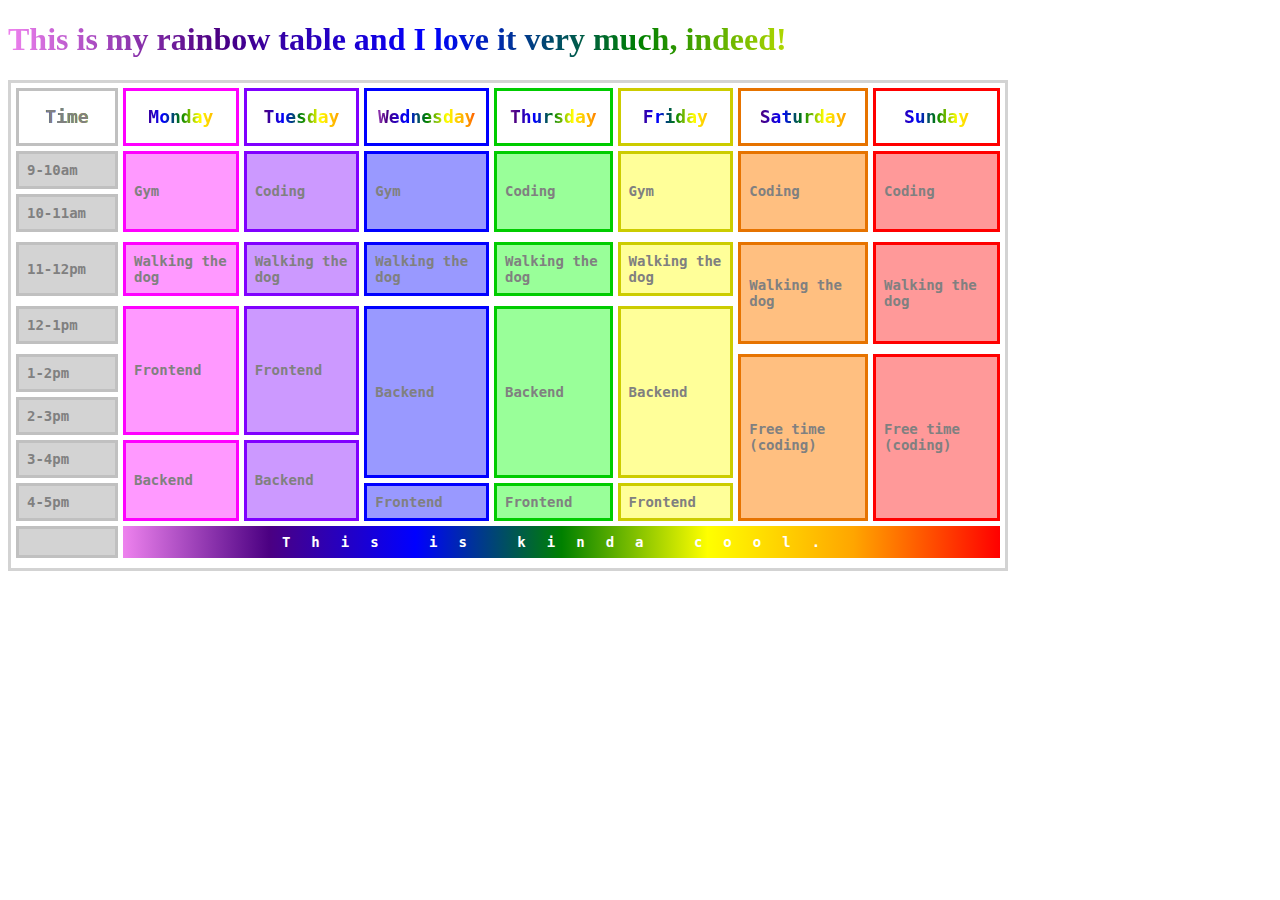
<file: index.html>
<!DOCTYPE html>
<html lang="en" dir="ltr">
  <head>
    <meta charset="utf-8">
    <title>Table</title>
    <link href="style.css" type="text/css" rel="stylesheet">
  </head>
<body>
  <div>
    <h1> This is my rainbow table and I love it very much, indeed!</h1>
  </div>
<table>
  <thead>
    <tr>
      <th class="time">Time</th>
      <th class="monday">Monday</th>
      <th class="tuesday">Tuesday</th>
      <th class="wednesday">Wednesday</th>
      <th class="thursday">Thursday</th>
      <th class="friday">Friday</th>
      <th class="saturday">Saturday</th>
      <th class="sunday">Sunday</th>
    </tr>
  </thead>
  <tbody>
  <tr> <!-- Row 1 -->
    <td class="time">9-10am</td>
    <td rowspan="2" class="monday">Gym</td>
    <td rowspan="2" class="tuesday">Coding</td>
    <td rowspan="2" class="wednesday">Gym</td>
    <td rowspan="2" class="thursday">Coding</td>
    <td rowspan="2" class="friday">Gym</td>
    <td rowspan="2" class="saturday">Coding</td>
    <td rowspan="2" class="sunday">Coding</td>
  </tr>
  <tr> <!-- Row 2 -->
    <td class="time">10-11am</td>
  </tr>
  <tr> <tr> <!-- Row 3 -->
    <td class="time">11-12pm</td>
    <td class="monday">Walking the dog</td>
    <td class="tuesday">Walking the dog</td>
    <td class="wednesday">Walking the dog</td>
    <td class="thursday">Walking the dog</td>
    <td class="friday">Walking the dog</td>
    <td rowspan="3" class="saturday">Walking the dog</td>
    <td rowspan="3" class="sunday">Walking the dog</td>
  </tr>
  <tr> <tr> <!-- Row 4 -->
    <td class="time">12-1pm</td>
    <td rowspan="4" class="monday">Frontend</td>
    <td rowspan="4" class="tuesday">Frontend</td>
    <td rowspan="5" class="wednesday">Backend</td>
    <td rowspan="5" class="thursday">Backend</td>
    <td rowspan="5" class="friday">Backend</td>
    </tr>
  <tr> <tr> <!-- Row 5 -->
    <td class="time">1-2pm</td>
    <td rowspan="4" class="saturday">Free time (coding)</td>
    <td rowspan="4" class="sunday">Free time (coding)</td>
  </tr>
  <tr>
    <td class="time">2-3pm</td>
    </tr>
  <tr>
    <td class="time">3-4pm</td>
    <td rowspan="2" class="monday">Backend</td>
    <td rowspan="2" class="tuesday">Backend</td>
  </tr>
  <tr>
    <td class="time">4-5pm</td>
    <td class="wednesday">Frontend</td>
    <td class="thursday">Frontend</td>
    <td class="friday">Frontend</td>
    </tr>
</tbody>
<tfooter>
  <tr>
    <td class="time"></td>
    <td colspan="7" class="rainbow-gradient">This is kinda cool.
    </td>
  <tr>
</tfooter>
</table>
</body>
</html>
</file>
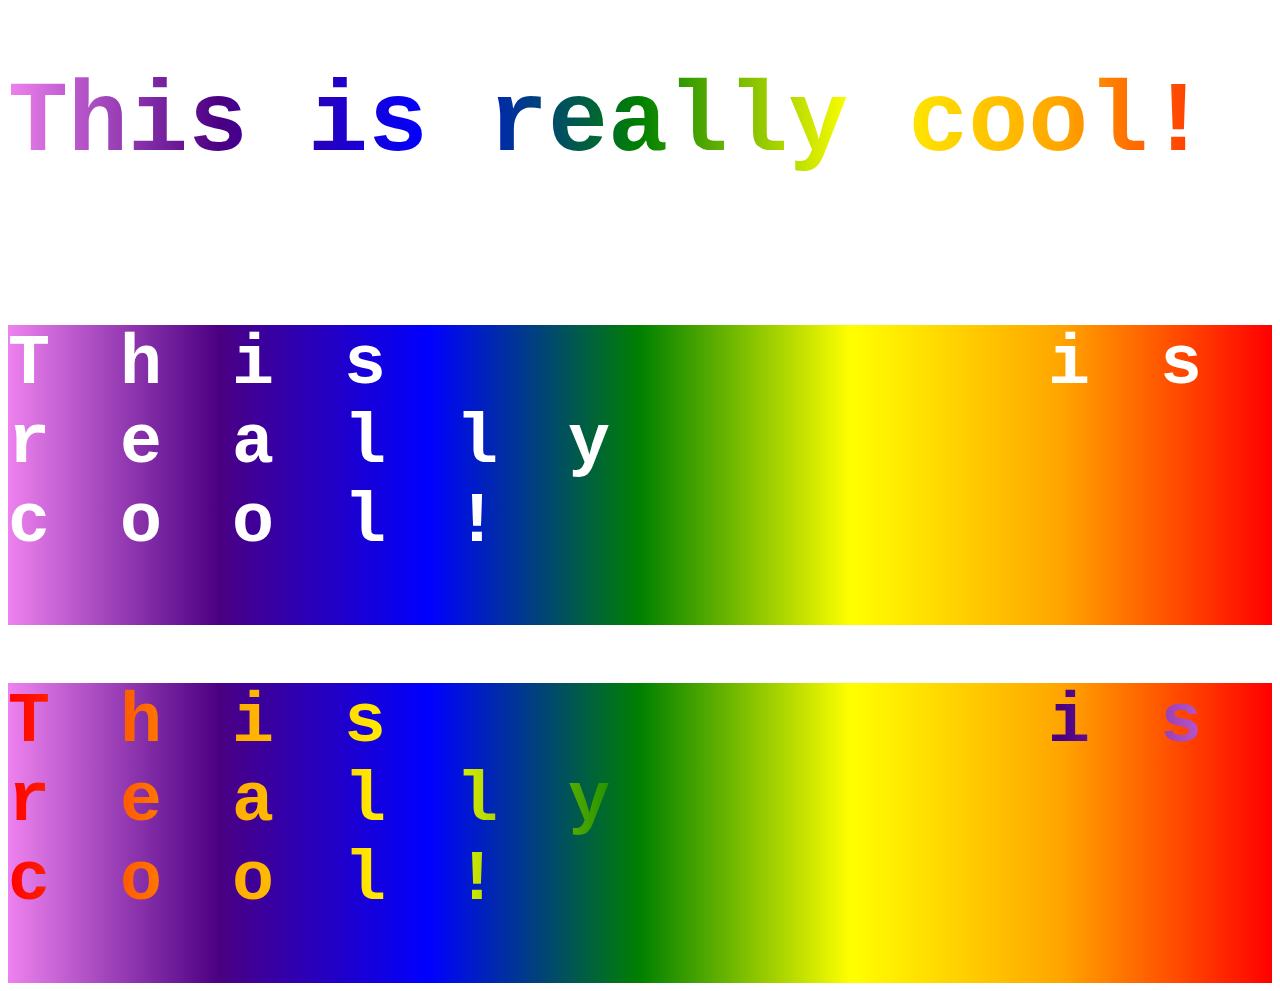
<file: index_rainbow.html>
<!DOCTYPE html>
<html lang="en" dir="ltr">
  <head>
    <meta charset="utf-8">
    <title>Table</title>
    <link href="style_rainbow.css" type="text/css" rel="stylesheet">
  </head>
<body>
  <div class="box"><h1>This is really cool!</h1></div>
  <div class="box2"><h2>This is really cool!</h2></div>
  <div class="box2"><h2 class="rainbow-text">This is really cool!</h2></div>
</body>
</html>
</file>
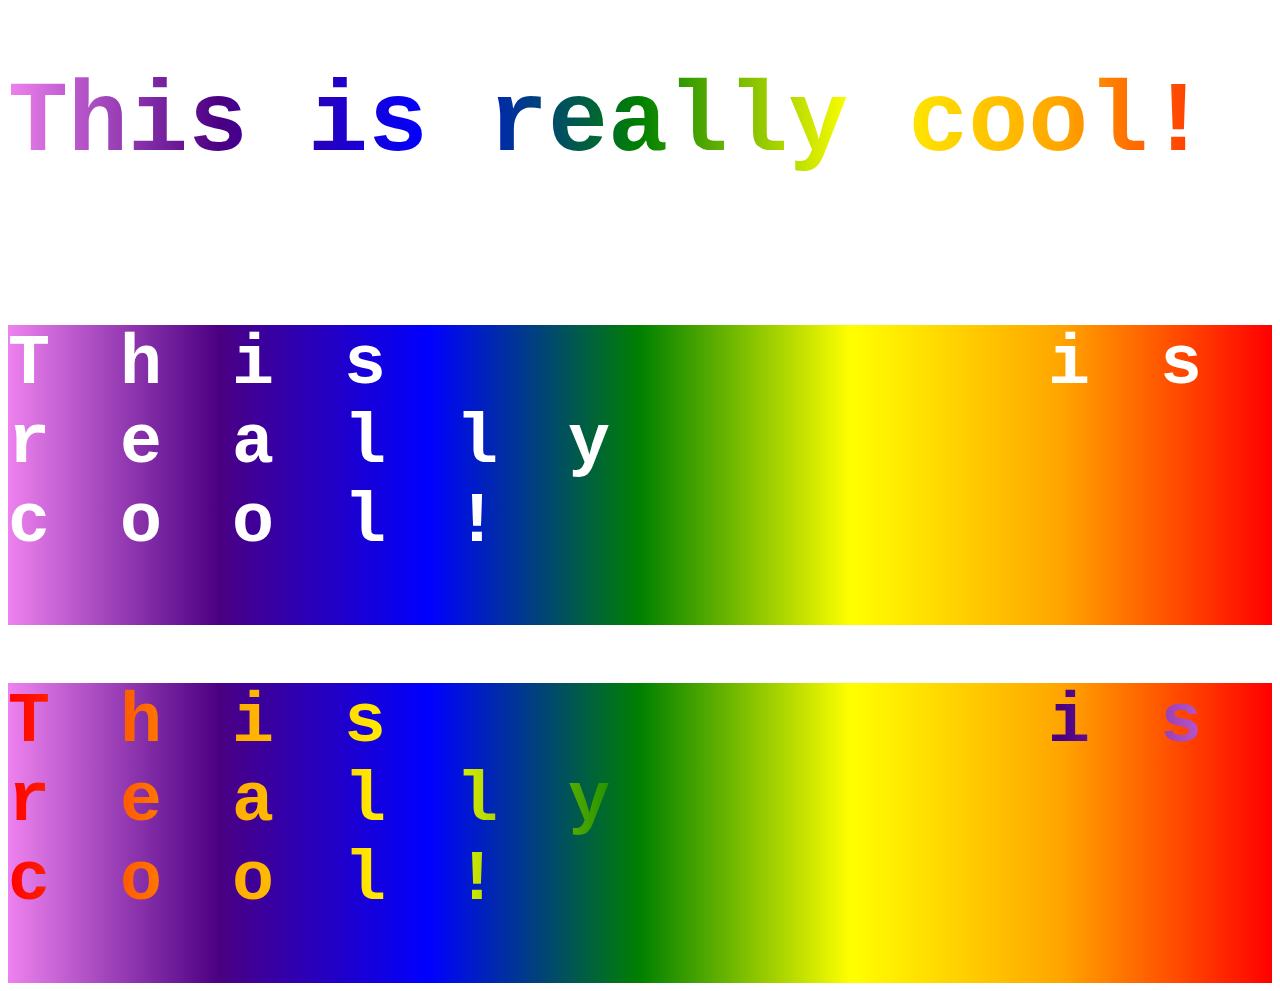
<file: index_rainbow_text.html>
<!DOCTYPE html>
<html lang="en" dir="ltr">
  <head>
    <meta charset="utf-8">
    <title>Table</title>
    <link href="style_rainbow_text.css" type="text/css" rel="stylesheet">
  </head>
<body>
  <div class="box"><h1>This is really cool!</h1></div>
  <div class="box2"><h2>This is really cool!</h2></div>
  <div class="box2"><h2 class="rainbow-text">This is really cool!</h2></div>
</body>
</html>
</file>
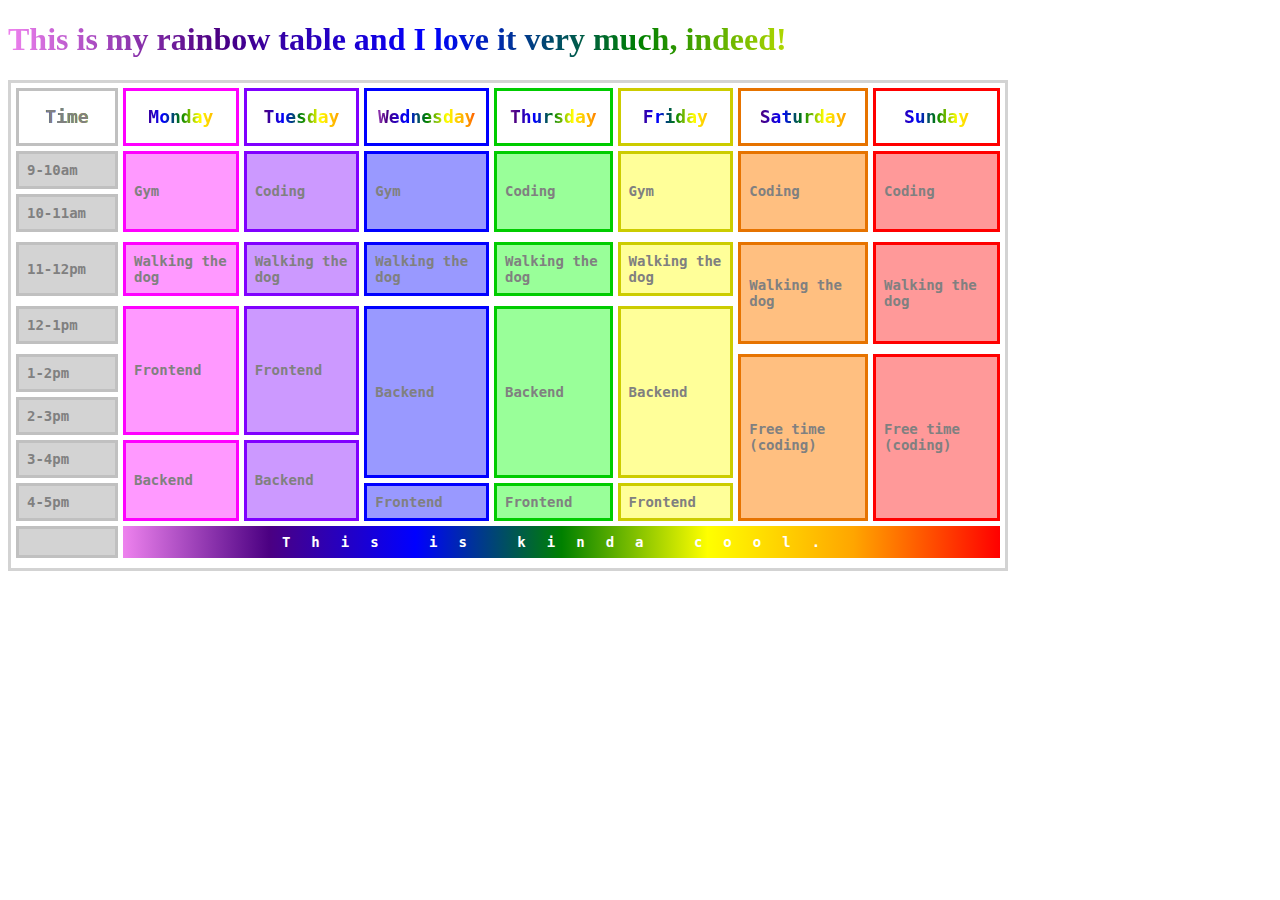
<file: index_table.html>
<!DOCTYPE html>
<html lang="en" dir="ltr">
  <head>
    <meta charset="utf-8">
    <title>Table</title>
    <link href="style_table.css" type="text/css" rel="stylesheet">
  </head>
<body>
  <div>
    <h1> This is my rainbow table and I love it very much, indeed!</h1>
  </div>
<table>
  <thead>
    <tr>
      <th class="time">Time</th>
      <th class="monday">Monday</th>
      <th class="tuesday">Tuesday</th>
      <th class="wednesday">Wednesday</th>
      <th class="thursday">Thursday</th>
      <th class="friday">Friday</th>
      <th class="saturday">Saturday</th>
      <th class="sunday">Sunday</th>
    </tr>
  </thead>
  <tbody>
  <tr> <!-- Row 1 -->
    <td class="time">9-10am</td>
    <td rowspan="2" class="monday">Gym</td>
    <td rowspan="2" class="tuesday">Coding</td>
    <td rowspan="2" class="wednesday">Gym</td>
    <td rowspan="2" class="thursday">Coding</td>
    <td rowspan="2" class="friday">Gym</td>
    <td rowspan="2" class="saturday">Coding</td>
    <td rowspan="2" class="sunday">Coding</td>
  </tr>
  <tr> <!-- Row 2 -->
    <td class="time">10-11am</td>
  </tr>
  <tr> <tr> <!-- Row 3 -->
    <td class="time">11-12pm</td>
    <td class="monday">Walking the dog</td>
    <td class="tuesday">Walking the dog</td>
    <td class="wednesday">Walking the dog</td>
    <td class="thursday">Walking the dog</td>
    <td class="friday">Walking the dog</td>
    <td rowspan="3" class="saturday">Walking the dog</td>
    <td rowspan="3" class="sunday">Walking the dog</td>
  </tr>
  <tr> <tr> <!-- Row 4 -->
    <td class="time">12-1pm</td>
    <td rowspan="4" class="monday">Frontend</td>
    <td rowspan="4" class="tuesday">Frontend</td>
    <td rowspan="5" class="wednesday">Backend</td>
    <td rowspan="5" class="thursday">Backend</td>
    <td rowspan="5" class="friday">Backend</td>
    </tr>
  <tr> <tr> <!-- Row 5 -->
    <td class="time">1-2pm</td>
    <td rowspan="4" class="saturday">Free time (coding)</td>
    <td rowspan="4" class="sunday">Free time (coding)</td>
  </tr>
  <tr>
    <td class="time">2-3pm</td>
    </tr>
  <tr>
    <td class="time">3-4pm</td>
    <td rowspan="2" class="monday">Backend</td>
    <td rowspan="2" class="tuesday">Backend</td>
  </tr>
  <tr>
    <td class="time">4-5pm</td>
    <td class="wednesday">Frontend</td>
    <td class="thursday">Frontend</td>
    <td class="friday">Frontend</td>
    </tr>
</tbody>
<tfooter>
  <tr>
    <td class="time"></td>
    <td colspan="7" class="rainbow-gradient">This is kinda cool.
    </td>
  <tr>
</tfooter>
</table>
</body>
</html>
</file>
<file: style.css>
table {
  border: 3px solid lightgrey;
  height: auto;
  width: 1000px;
  background-color: white;
  font-family: monospace;
  color: grey;
  font-weight: bold;
  font-size: 14px;
  border-spacing: 5px;
  }

th {
  height: 50px;
  font-size: 18px;
  background-image: linear-gradient(to right, violet, indigo, blue, green, yellow, orange, red);
  -webkit-background-clip: text;
  color: transparent;
  }

h1 {
  background-image: linear-gradient(to right, violet, indigo, blue, green, yellow, orange, red);
  -webkit-background-clip: text;
  color: transparent;
}

td {
  background-color: lightblue;
  text-align: ;
  vertical-align: ;
  padding: 8px;

}

tr:hover {background-color:  hsl(120, 100%, 80%);
}

.time {
  width: 80px;
  background-color: lightgrey;
  border:  3px solid silver;
}

th.time {
  color: grey;
  }

.monday {
  background-color: hsl(300, 100%, 80%);
  border: 3px solid hsl(300, 100%, 50%);
  border-collapse: collapse;
}

th.monday {

}

.tuesday {
  background-color: hsl(270, 100%, 80%);
  border: 3px solid hsl(270, 100%, 50%);
}

th.tuesday {

}

.wednesday {
  border: 3px solid hsl(240, 100%, 50%);
  background-color: hsl(240, 100%, 80%);
}

th.wednesday {
}

.thursday {
  border: 3px solid hsl(120, 100%, 40%);
  background-color: hsl(120, 100%, 80%);
}

th.thursday {

}

.friday {
  border: 3px solid hsl(60, 100%, 40%);
  background-color: hsl(60, 100%, 80%);
}

th.friday {

}

.saturday {
  border: 3px solid hsl(30, 100%, 45%);
  background-color: hsl(30, 100%, 75%);
}

th.saturday {

}

.sunday {
  border: 3px solid hsl(0, 100%, 50%);
  background-color: hsl(0, 100%, 80%);
}

th.sunday {

}

.rainbow-text {
  background-image: linear-gradient(to left, violet, indigo, blue, green, yellow, orange, red);
  -webkit-background-clip: text;
  color: transparent;

}

.rainbow-gradient {
  background-image: linear-gradient(to right, violet, indigo, blue, green, yellow, orange, red);
  text-align: center;
  color: white;
  letter-spacing: 1.5em;
  }
</file>
<file: style_rainbow.css>
.box {
  height: 200px;
  width: auto;
  text-align: justify;
  color: white;
  }

.box2 {
  height: 300px;
  width: auto;
  background-image: linear-gradient(to right, violet, indigo, blue, green, yellow, orange, red);
  text-align: justify;
  color: white;
}

h1 {
  background-image: linear-gradient(to right, violet, indigo, blue, green, yellow, orange, red);
  -webkit-background-clip: text;
  color: transparent;
  font-family: monospace;
  font-size: 100px;
}

h2 {
  font-family: monospace;
  font-size: 70px;
  font-weight: bold;
  letter-spacing: 1em;
  color: white;
}






.rainbow-text {
  background-image: linear-gradient(to left, violet, indigo, blue, green, yellow, orange, red);
  -webkit-background-clip: text;
  color: transparent;

}

.rainbow-gradient {
  background-image: linear-gradient(to right, violet, indigo, blue, green, yellow, orange, red);
  text-align: center;
  color: white;
  letter-spacing: 1.5em;
  }
</file>
<file: style_rainbow_text.css>
.box {
  height: 200px;
  width: auto;
  text-align: justify;
  color: white;
  }

.box2 {
  height: 300px;
  width: auto;
  background-image: linear-gradient(to right, violet, indigo, blue, green, yellow, orange, red);
  text-align: justify;
  color: white;
}

h1 {
  background-image: linear-gradient(to right, violet, indigo, blue, green, yellow, orange, red);
  -webkit-background-clip: text;
  color: transparent;
  font-family: monospace;
  font-size: 100px;
}

h2 {
  font-family: monospace;
  font-size: 70px;
  font-weight: bold;
  letter-spacing: 1em;
  color: white;
}






.rainbow-text {
  background-image: linear-gradient(to left, violet, indigo, blue, green, yellow, orange, red);
  -webkit-background-clip: text;
  color: transparent;

}

.rainbow-gradient {
  background-image: linear-gradient(to right, violet, indigo, blue, green, yellow, orange, red);
  text-align: center;
  color: white;
  letter-spacing: 1.5em;
  }
</file>
<file: style_table.css>
table {
  border: 3px solid lightgrey;
  height: auto;
  width: 1000px;
  background-color: white;
  font-family: monospace;
  color: grey;
  font-weight: bold;
  font-size: 14px;
  border-spacing: 5px;
  }

th {
  height: 50px;
  font-size: 18px;
  background-image: linear-gradient(to right, violet, indigo, blue, green, yellow, orange, red);
  -webkit-background-clip: text;
  color: transparent;
  }

h1 {
  background-image: linear-gradient(to right, violet, indigo, blue, green, yellow, orange, red);
  -webkit-background-clip: text;
  color: transparent;
}

td {
  background-color: lightblue;
  text-align: ;
  vertical-align: ;
  padding: 8px;

}

tr:hover {background-color:  hsl(120, 100%, 80%);
}

.time {
  width: 80px;
  background-color: lightgrey;
  border:  3px solid silver;
}

th.time {
  color: grey;
  }

.monday {
  background-color: hsl(300, 100%, 80%);
  border: 3px solid hsl(300, 100%, 50%);
  border-collapse: collapse;
}

th.monday {

}

.tuesday {
  background-color: hsl(270, 100%, 80%);
  border: 3px solid hsl(270, 100%, 50%);
}

th.tuesday {

}

.wednesday {
  border: 3px solid hsl(240, 100%, 50%);
  background-color: hsl(240, 100%, 80%);
}

th.wednesday {
}

.thursday {
  border: 3px solid hsl(120, 100%, 40%);
  background-color: hsl(120, 100%, 80%);
}

th.thursday {

}

.friday {
  border: 3px solid hsl(60, 100%, 40%);
  background-color: hsl(60, 100%, 80%);
}

th.friday {

}

.saturday {
  border: 3px solid hsl(30, 100%, 45%);
  background-color: hsl(30, 100%, 75%);
}

th.saturday {

}

.sunday {
  border: 3px solid hsl(0, 100%, 50%);
  background-color: hsl(0, 100%, 80%);
}

th.sunday {

}

.rainbow-text {
  background-image: linear-gradient(to left, violet, indigo, blue, green, yellow, orange, red);
  -webkit-background-clip: text;
  color: transparent;

}

.rainbow-gradient {
  background-image: linear-gradient(to right, violet, indigo, blue, green, yellow, orange, red);
  text-align: center;
  color: white;
  letter-spacing: 1.5em;
  }
</file>
